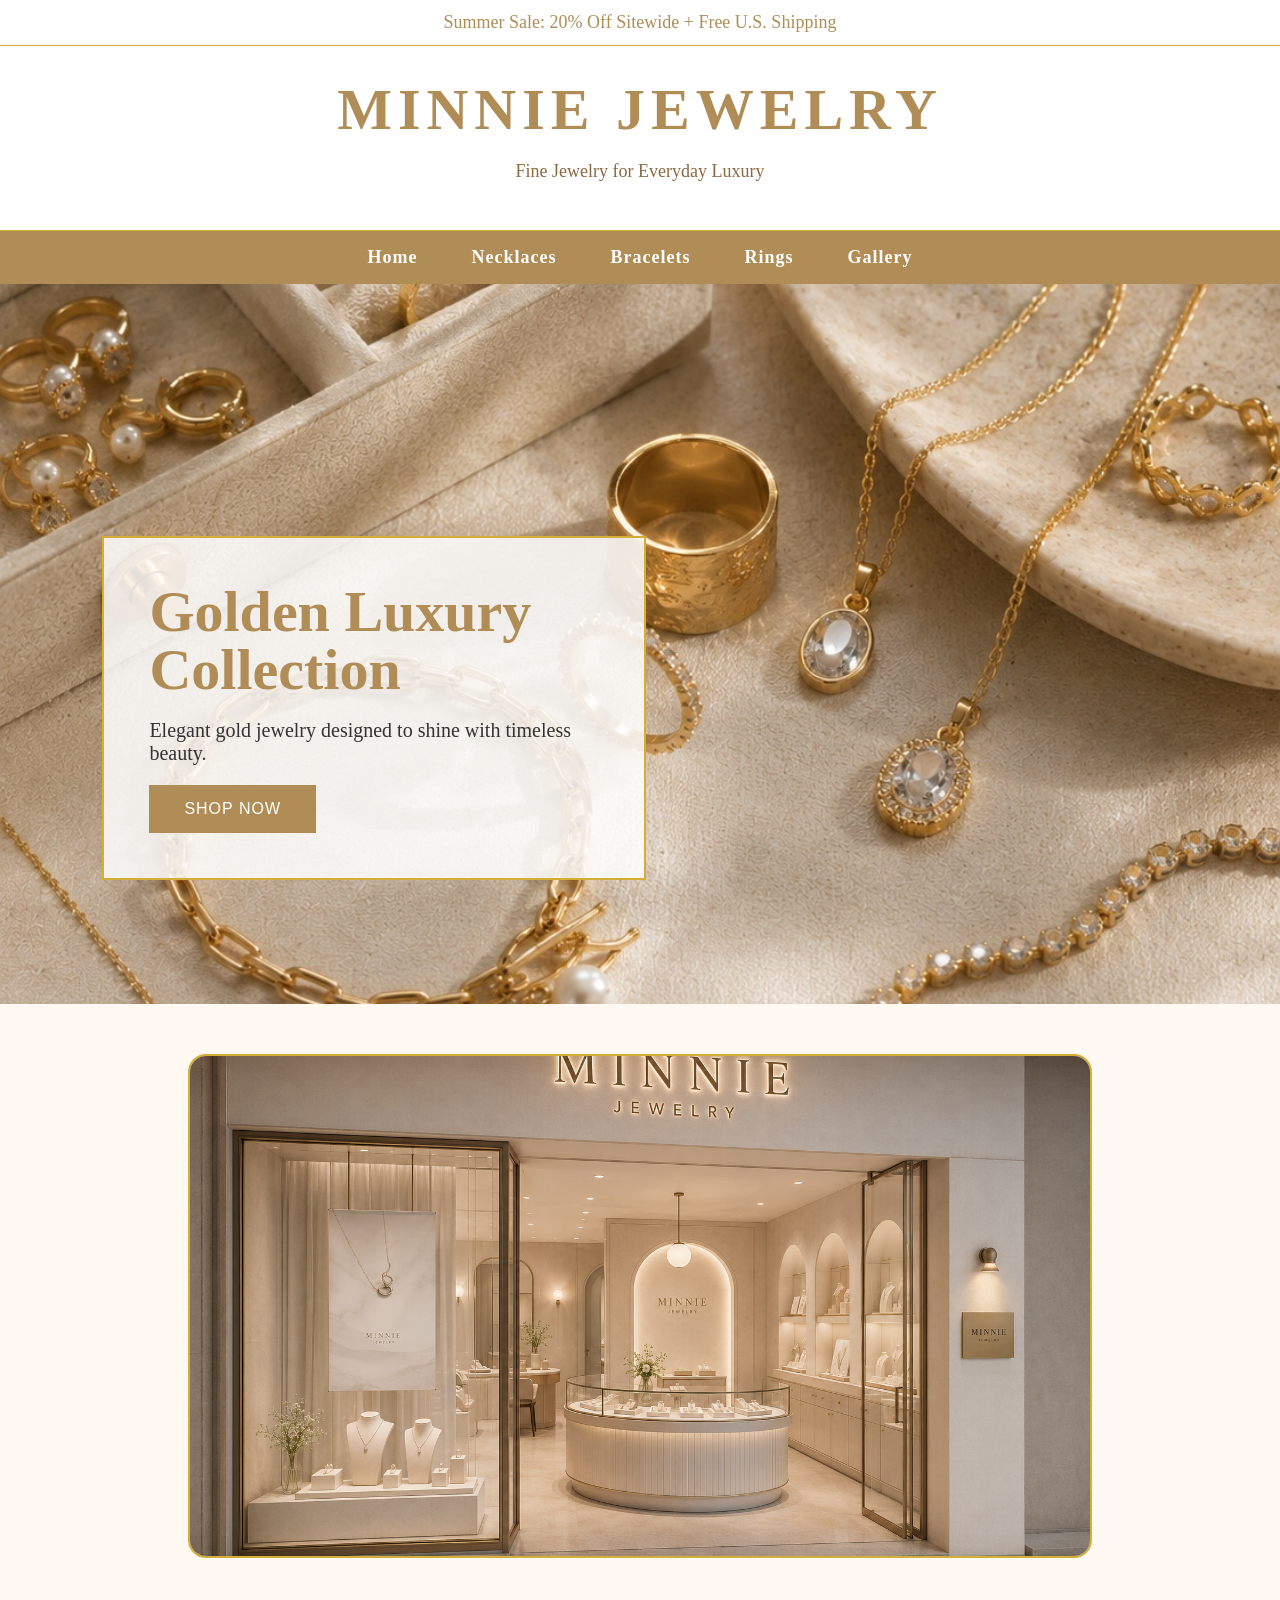
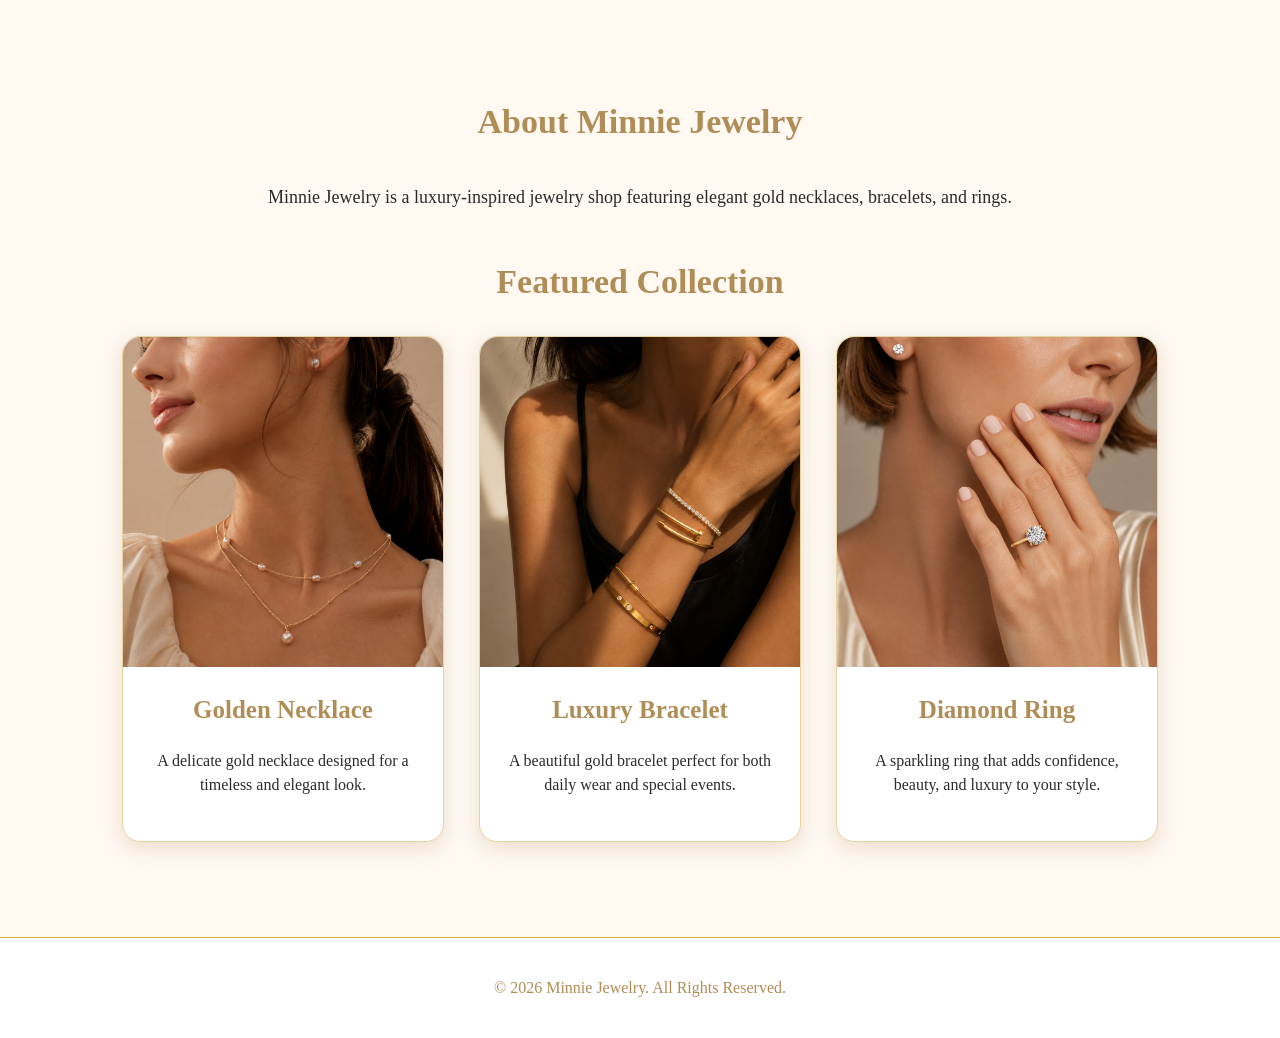
<file: Index.html>
<!DOCTYPE html>
<html lang="en">

<head>
    <meta charset="UTF-8">
    <title>Minnie Jewelry</title>

    <link rel="stylesheet" href="style.css">
</head>

<body>

    <div class="sale-bar">
        Summer Sale: 20% Off Sitewide + Free U.S. Shipping
    </div>

    <header>
        <h1>MINNIE JEWELRY</h1>
        <p>Fine Jewelry for Everyday Luxury</p>
    </header>

    <nav>
        <a href="index.html">Home</a>
        <a href="necklace.html">Necklaces</a>
        <a href="bracelet.html">Bracelets</a>
        <a href="ring.html">Rings</a>
        <a href="gallery.html">Gallery</a>
    </nav>

    <section class="hero">
        <div class="hero-text">
            <h2>Golden Luxury Collection</h2>
            <p>Elegant gold jewelry designed to shine with timeless beauty.</p>
            <button>SHOP NOW</button>
        </div>
    </section>

    <!-- SLIDESHOW START -->

    <section class="slideshow">
        <div class="slides">
            <img src="Store1.png" alt="store1">
            <img src="store2.png" alt="stpre2">
            <img src="store3.png" alt="store3">
        </div>
    </section>

    <!-- SLIDESHOW END -->

    <main>

        <section class="about">
            <h2>About Minnie Jewelry</h2>
            <p>
                Minnie Jewelry is a luxury-inspired jewelry shop featuring elegant gold necklaces,
                bracelets, and rings.
            </p>
        </section>

        <h2>Featured Collection</h2>

        <div class="products">

            <div class="card">
                <img src="necklace.jpg" alt="Gold Necklace">
                <h3>Golden Necklace</h3>
                <p>
                    A delicate gold necklace designed for a timeless and elegant look.
                </p>
            </div>

            <div class="card">
                <img src="bracelet.jpg" alt="Gold Bracelet">
                <h3>Luxury Bracelet</h3>
                <p>
                    A beautiful gold bracelet perfect for both daily wear and special events.
                </p>
            </div>

            <div class="card">
                <img src="ring.jpg" alt="Gold Ring">
                <h3>Diamond Ring</h3>
                <p>
                    A sparkling ring that adds confidence, beauty, and luxury to your style.
                </p>
            </div>

        </div>

    </main>

    <footer>
        <p>© 2026 Minnie Jewelry. All Rights Reserved.</p>
    </footer>

</body>

</html>
</file>
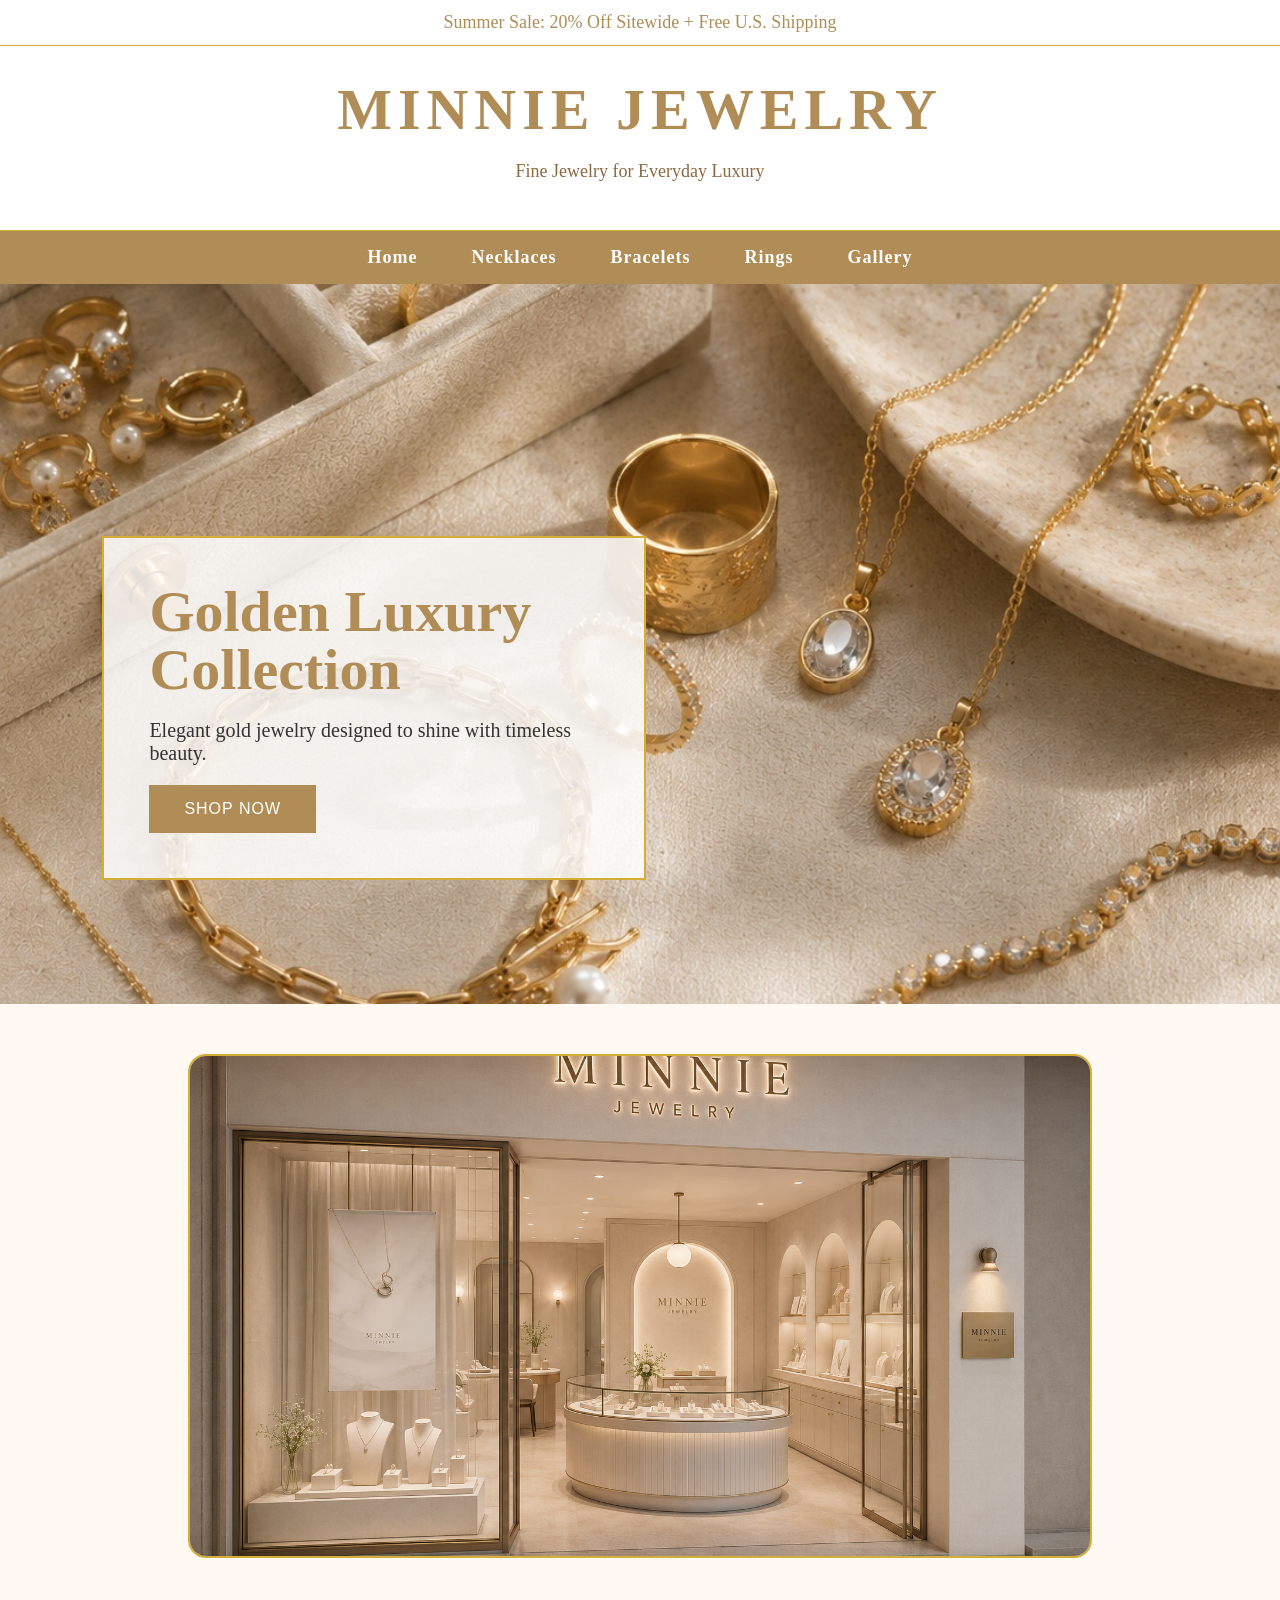
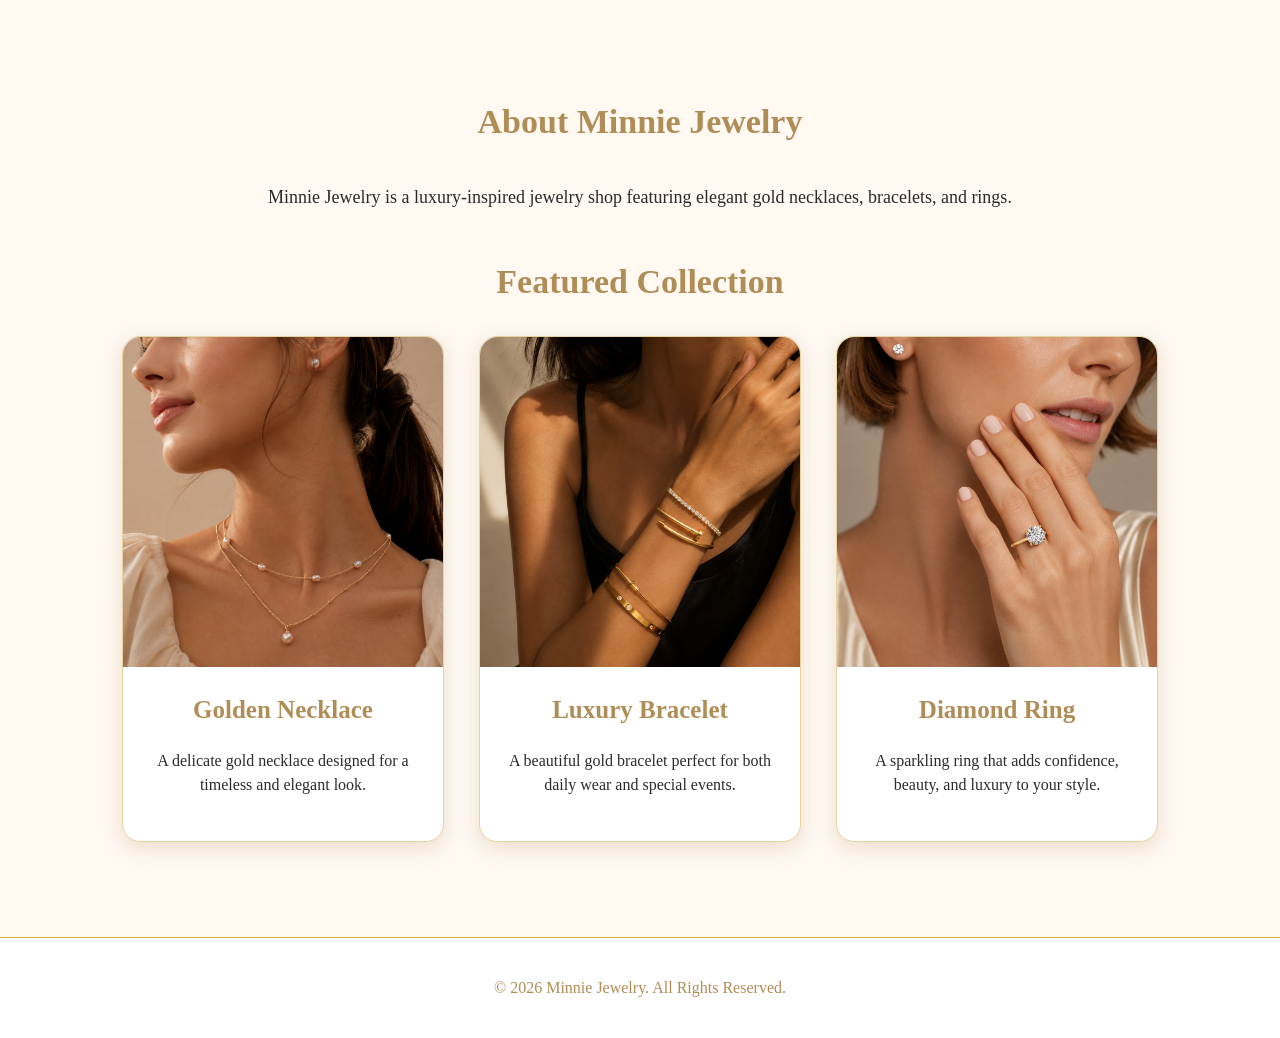
<file: index.html>
<!DOCTYPE html>
<html lang="en">

<head>
    <meta charset="UTF-8">
    <title>Minnie Jewelry</title>

    <link rel="stylesheet" href="style.css">
</head>

<body>

    <div class="sale-bar">
        Summer Sale: 20% Off Sitewide + Free U.S. Shipping
    </div>

    <header>
        <h1>MINNIE JEWELRY</h1>
        <p>Fine Jewelry for Everyday Luxury</p>
    </header>

    <nav>
        <a href="index.html">Home</a>
        <a href="necklace.html">Necklaces</a>
        <a href="bracelet.html">Bracelets</a>
        <a href="ring.html">Rings</a>
        <a href="gallery.html">Gallery</a>
    </nav>

    <section class="hero">
        <div class="hero-text">
            <h2>Golden Luxury Collection</h2>
            <p>Elegant gold jewelry designed to shine with timeless beauty.</p>
            <button>SHOP NOW</button>
        </div>
    </section>

    <!-- SLIDESHOW START -->

    <section class="slideshow">
        <div class="slides">
            <img src="Store1.png" alt="store1">
            <img src="store2.png" alt="stpre2">
            <img src="store3.png" alt="store3">
        </div>
    </section>

    <!-- SLIDESHOW END -->

    <main>

        <section class="about">
            <h2>About Minnie Jewelry</h2>
            <p>
                Minnie Jewelry is a luxury-inspired jewelry shop featuring elegant gold necklaces,
                bracelets, and rings.
            </p>
        </section>

        <h2>Featured Collection</h2>

        <div class="products">

            <div class="card">
                <img src="necklace.jpg" alt="Gold Necklace">
                <h3>Golden Necklace</h3>
                <p>
                    A delicate gold necklace designed for a timeless and elegant look.
                </p>
            </div>

            <div class="card">
                <img src="bracelet.jpg" alt="Gold Bracelet">
                <h3>Luxury Bracelet</h3>
                <p>
                    A beautiful gold bracelet perfect for both daily wear and special events.
                </p>
            </div>

            <div class="card">
                <img src="ring.jpg" alt="Gold Ring">
                <h3>Diamond Ring</h3>
                <p>
                    A sparkling ring that adds confidence, beauty, and luxury to your style.
                </p>
            </div>

        </div>

    </main>

    <footer>
        <p>© 2026 Minnie Jewelry. All Rights Reserved.</p>
    </footer>

</body>

</html>
</file>
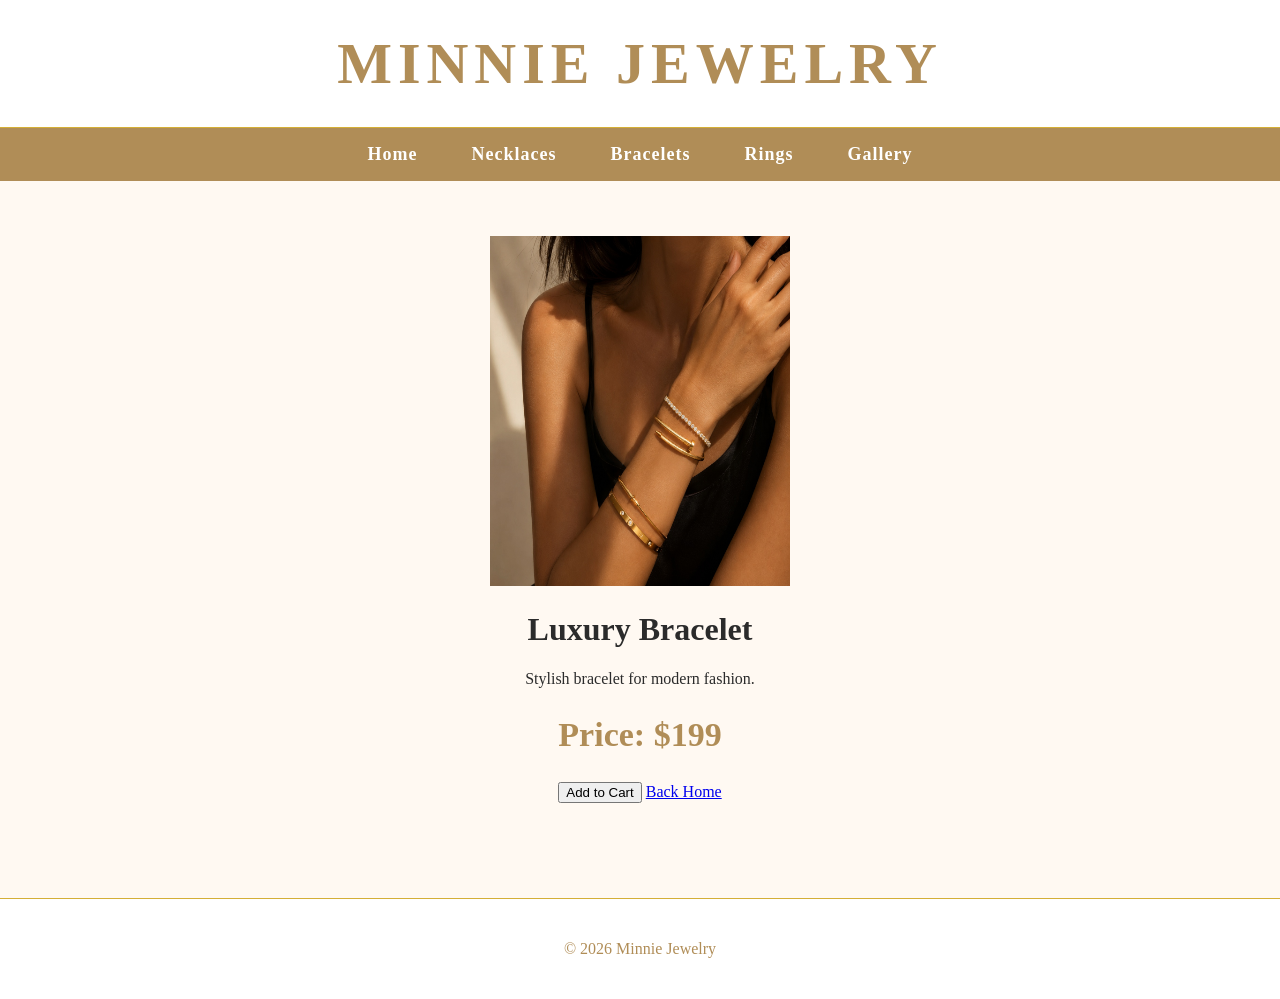
<file: bracelet.html>
<!DOCTYPE html>
<html>

<head>
    <title>Bracelet</title>
    <link rel="stylesheet" href="style.css">
</head>

<body>

    <header>
        <h1>MINNIE JEWELRY</h1>
    </header>

    <nav>
        <a href="index.html">Home</a>
        <a href="necklace.html">Necklaces</a>
        <a href="bracelet.html">Bracelets</a>
        <a href="ring.html">Rings</a>
        <a href="gallery.html">Gallery</a>
    </nav>

    <main class="product-page">

        <div class="product-detail">

            <img src="bracelet.jpg" alt="Luxury Bracelet" width="300" height="350">

            <div class="product-info">
                <h1>Luxury Bracelet</h1>

                <p>
                  Stylish bracelet for modern fashion.
                </p>

                <h2>Price: $199</h2>

                <button>Add to Cart</button>

                <a href="index.html">Back Home</a>
            </div>

        </div>

    </main>

    <footer>
        <p>© 2026 Minnie Jewelry</p>
    </footer>

</body>

</html>
</file>
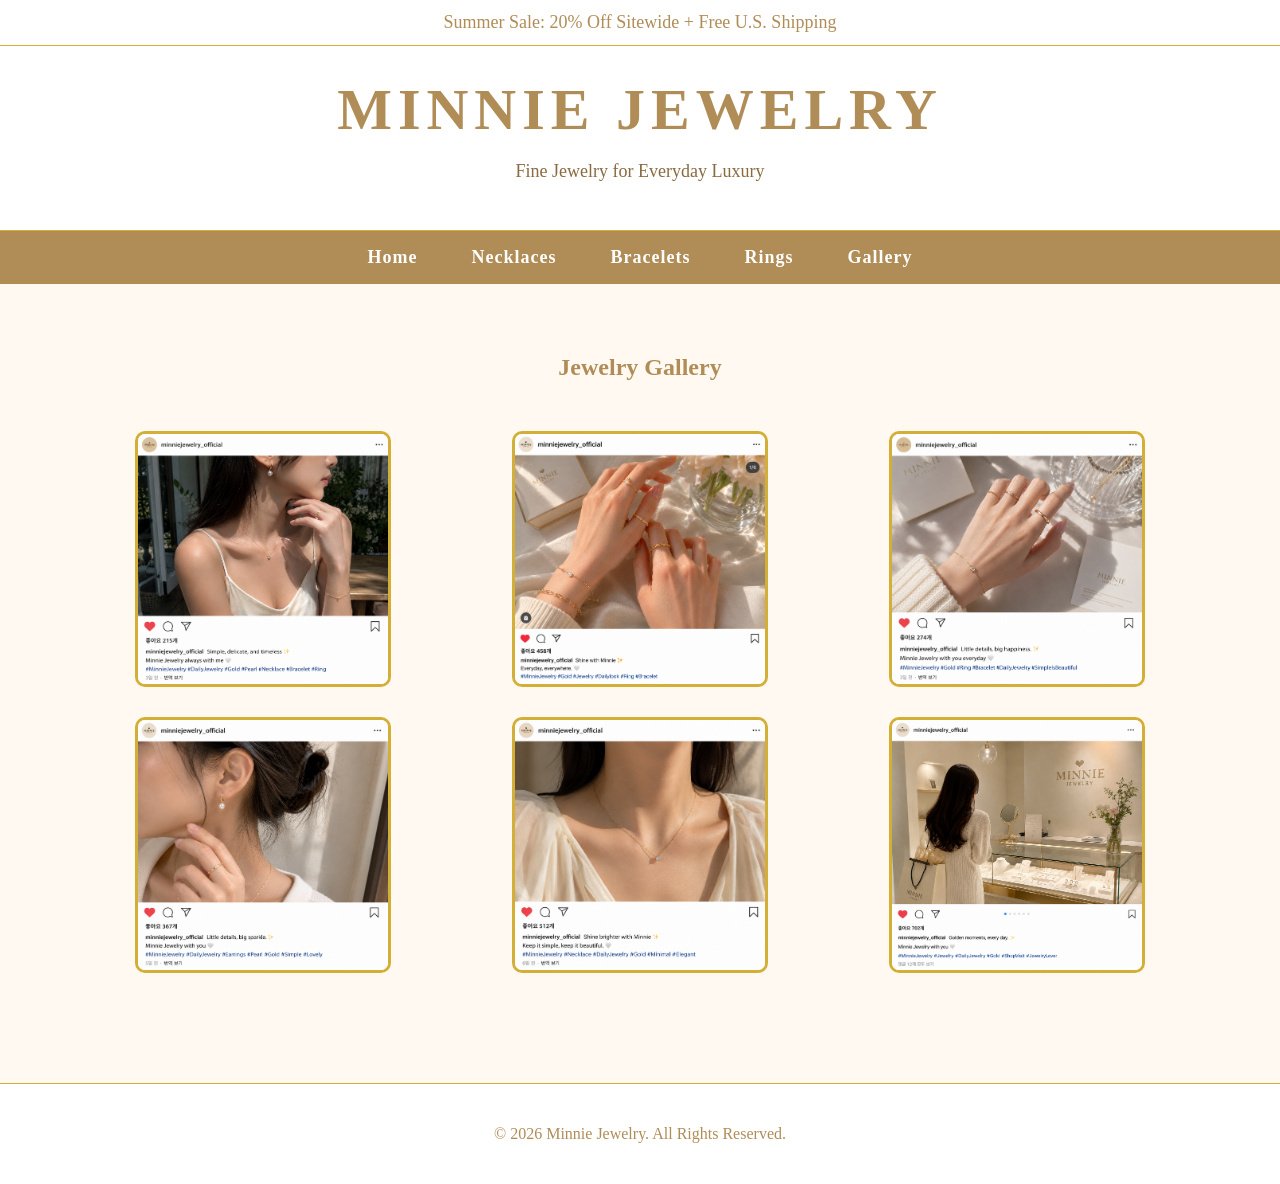
<file: gallery.html>
<!DOCTYPE html>
<html lang="en">

<head>
    <meta charset="UTF-8">
    <title>Gallery | Minnie Jewelry</title>
    <link rel="stylesheet" href="style.css">
</head>

<body>

    <div class="sale-bar">
        Summer Sale: 20% Off Sitewide + Free U.S. Shipping
    </div>

    <header>
        <h1>MINNIE JEWELRY</h1>
        <p>Fine Jewelry for Everyday Luxury</p>
    </header>

    <nav>
        <a href="index.html">Home</a>
        <a href="necklace.html">Necklaces</a>
        <a href="bracelet.html">Bracelets</a>
        <a href="ring.html">Rings</a>
        <a href="gallery.html">Gallery</a>
    </nav>

    <section class="gallery-section">
        <h2>Jewelry Gallery</h2>

        <div class="gallery">
            <img src="gallery1.png" alt="Gold Necklace">
            <img src="gallery2.png" alt="Diamond Ring">
            <img src="gallery3.png" alt="Luxury Bracelet">
            <img src="gallery4.png" alt="Jewelry Store">
            <img src="gallery5.png" alt="Gold Earrings">
            <img src="gallery6.png" alt="Luxury Collection">
        </div>
    </section>

    <footer>
        <p>© 2026 Minnie Jewelry. All Rights Reserved.</p>
    </footer>

</body>

</html>
</file>
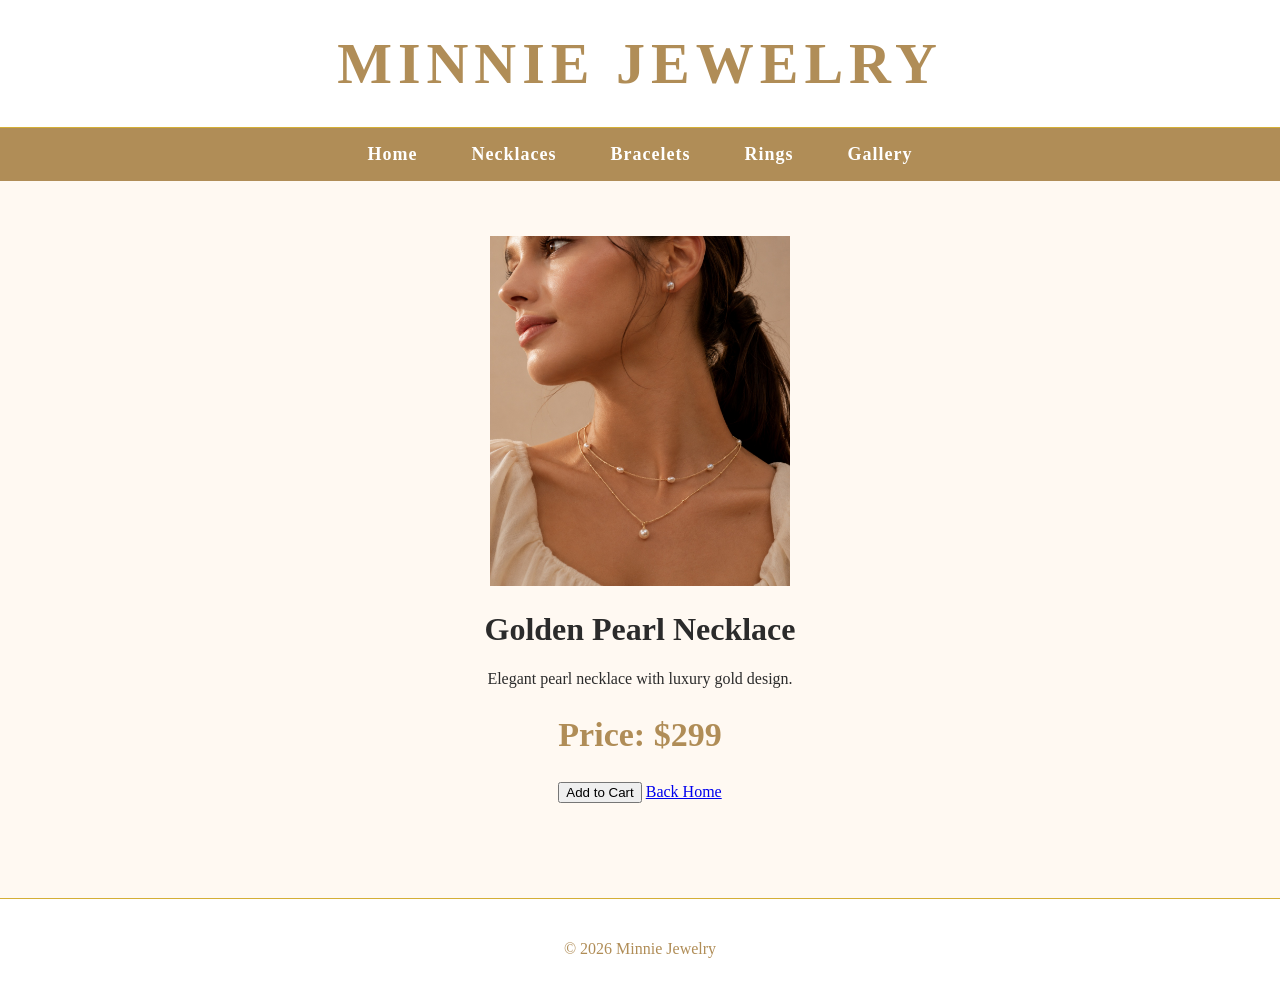
<file: necklace.html>
<!DOCTYPE html>
<html>

<head>
    <title>Necklace</title>
    <link rel="stylesheet" href="style.css">
</head>

<body>

    <header>
        <h1>MINNIE JEWELRY</h1>
    </header>

    <nav>
        <a href="index.html">Home</a>
        <a href="necklace.html">Necklaces</a>
        <a href="bracelet.html">Bracelets</a>
        <a href="ring.html">Rings</a>
        <a href="gallery.html">Gallery</a>
    </nav>

    <main class="product-page">

        <div class="product-detail">

            <img src="necklace.jpg" alt="Golden Pearl Necklace" width="300" height="350">

            <div class="product-info">
                <h1>Golden Pearl Necklace</h1>

                <p>
                    Elegant pearl necklace with luxury gold design.
                </p>

                <h2>Price: $299</h2>

                <button>Add to Cart</button>

                <a href="index.html">Back Home</a>
            </div>

        </div>

    </main>

    <footer>
        <p>© 2026 Minnie Jewelry</p>
    </footer>

</body>

</html>
</file>
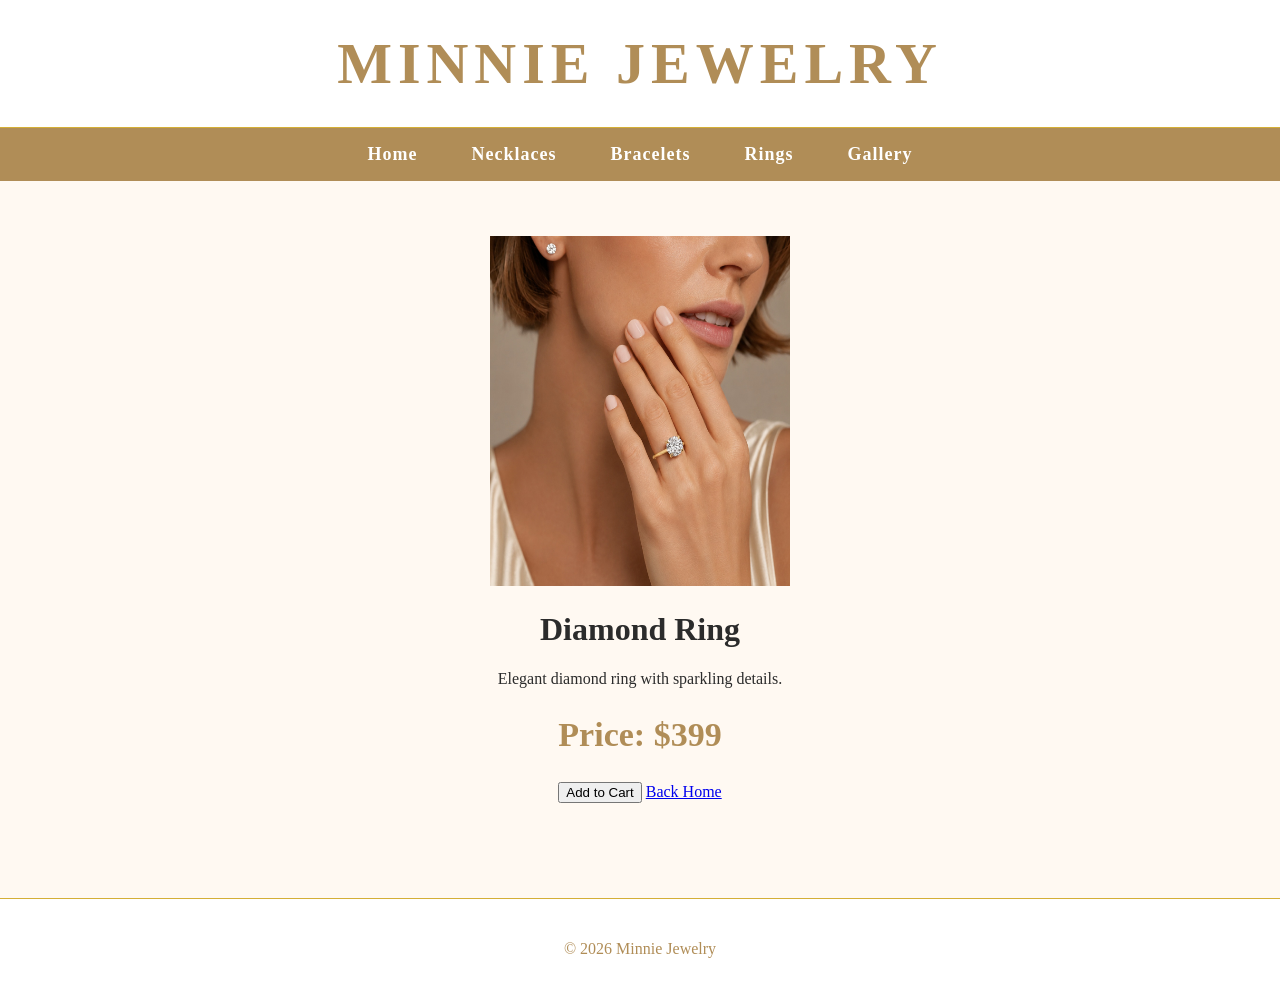
<file: ring.html>
<!DOCTYPE html>
<html>

<head>
    <title>Ring</title>
    <link rel="stylesheet" href="style.css">
</head>

<body>

    <header>
        <h1>MINNIE JEWELRY</h1>
    </header>

    <nav>
        <a href="index.html">Home</a>
        <a href="necklace.html">Necklaces</a>
        <a href="bracelet.html">Bracelets</a>
        <a href="ring.html">Rings</a>
        <a href="gallery.html">Gallery</a>
    </nav>

    <main class="product-page">

        <div class="product-detail">

            <img src="ring.jpg" alt="Diamond Ring" width="300" height="350">

            <div class="product-info">
                <h1>Diamond Ring</h1>

                <p>
                    Elegant diamond ring with sparkling details.
                </p>

                <h2>Price: $399</h2>

                <button>Add to Cart</button>

                <a href="index.html">Back Home</a>
            </div>

        </div>

    </main>

    <footer>
        <p>© 2026 Minnie Jewelry</p>
    </footer>

</body>

</html>
</file>
<file: style.css>
/* style.css */

body {
    margin: 0;
    font-family: "Times New Roman", serif;
    background-color: #fff9f2;
    color: #2b2b2b;
}

.sale-bar {
    background-color: #ffffff;
    color: #b08d57;
    text-align: center;
    padding: 12px;
    font-size: 18px;
    border-bottom: 1px solid #d4af37;
}

header {
    background-color: #ffffff;
    text-align: center;
    padding: 30px;
    border-bottom: 1px solid #d4af37;
}

header h1 {
    margin: 0;
    font-size: 58px;
    letter-spacing: 6px;
    color: #b08d57;
}

header p {
    font-size: 18px;
    color: #8a6a3f;
}

nav {
    background-color: #b08d57;
    text-align: center;
    padding: 16px;
}

nav a {
    color: white;
    text-decoration: none;
    margin: 25px;
    font-size: 18px;
    letter-spacing: 1px;
    font-weight: bold;
}

nav a:hover {
    color: #fff3d6;
}

.hero {
    height: 720px;
    background-image: url("hero.jpg");
    background-size: cover;
    background-position: center;
    position: relative;
}

.hero-text {
    position: absolute;
    top: 35%;
    left: 8%;
    background-color: rgba(255, 255, 255, 0.85);
    padding: 45px;
    width: 450px;
    border: 2px solid #d4af37;
}

.hero-text h2 {
    font-size: 58px;
    margin: 0;
    color: #b08d57;
    line-height: 1;
}

.hero-text p {
    font-size: 20px;
    color: #333;
}

.hero-text button {
    background-color: #b08d57;
    color: white;
    border: none;
    padding: 15px 35px;
    font-size: 16px;
    letter-spacing: 1px;
    cursor: pointer;
}

main {
    text-align: center;
    padding: 55px;
}

.about {
    max-width: 850px;
    margin: auto;
    font-size: 18px;
    line-height: 1.8;
    margin-bottom: 50px;
}

.about h2,
main h2 {
    color: #b08d57;
    font-size: 34px;
}

.products {
    display: flex;
    justify-content: center;
    gap: 35px;
    flex-wrap: wrap;
    margin-top: 35px;
}

.card {
    background-color: white;
    width: 320px;
    box-shadow: 0 6px 20px rgba(176, 141, 87, 0.25);
    border: 1px solid #e6d3a3;
    border-radius: 18px;
    transition: 0.3s;
}

.card:hover {
    transform: scale(1.03);
}

.card img {
    width: 100%;
    height: 330px;
    object-fit: cover;
    border-top-left-radius: 18px;
    border-top-right-radius: 18px;
}

.card h3 {
    color: #b08d57;
    font-size: 25px;
}

.card p {
    padding: 0 22px 28px;
    font-size: 16px;
    line-height: 1.5;
}

footer {
    background-color: #ffffff;
    color: #b08d57;
    text-align: center;
    padding: 25px;
    margin-top: 40px;
    border-top: 1px solid #d4af37;
}

footer {
    background-color: #ffffff;
    color: #b08d57;
    text-align: center;
    padding: 25px;
    margin-top: 40px;
    border-top: 1px solid #d4af37;
}

/* Slideshow */

.slideshow {
    width: 80%;
    max-width: 900px;
    height: 500px;
    margin: 50px auto;
    overflow: hidden;
    border-radius: 18px;
    border: 2px solid #d4af37;
}

.slides {
    display: flex;
    width: 300%;
    animation: slideShow 12s infinite;
}

.slides img {
    width: 33.333%;
    height: 500px;
    object-fit: cover;
}

@keyframes slideShow {
    0%, 25% {
        transform: translateX(0);
    }

    33%, 58% {
        transform: translateX(-33.333%);
    }

    66%, 91% {
        transform: translateX(-66.666%);
    }

    100% {
        transform: translateX(0);
    }
}
/* Gallery Section */
.gallery-section {
    text-align: center;
    padding: 50px 20px;
}

.gallery-section h2 {
    color: #b08d57;
    margin-bottom: 30px;
}

/* Gallery Container */

.gallery {
    display: grid;
    grid-template-columns: repeat(3, 1fr);
    gap: 30px;
    justify-items: center;
    max-width: 1100px;
    margin: 0 auto;
    padding: 20px;
}

/* Gallery Images */

.gallery img {
    width: 250px;
    height: 250px;
    object-fit: cover;
    border-radius: 10px;
    border: 3px solid #d4af37;
    transition: transform 0.3s ease, box-shadow 0.3s ease;
}

/* Hover Effect */
.gallery img:hover {
    transform: scale(1.05);
    box-shadow: 0px 4px 12px rgba(0,0,0,0.3);
}
</file>
